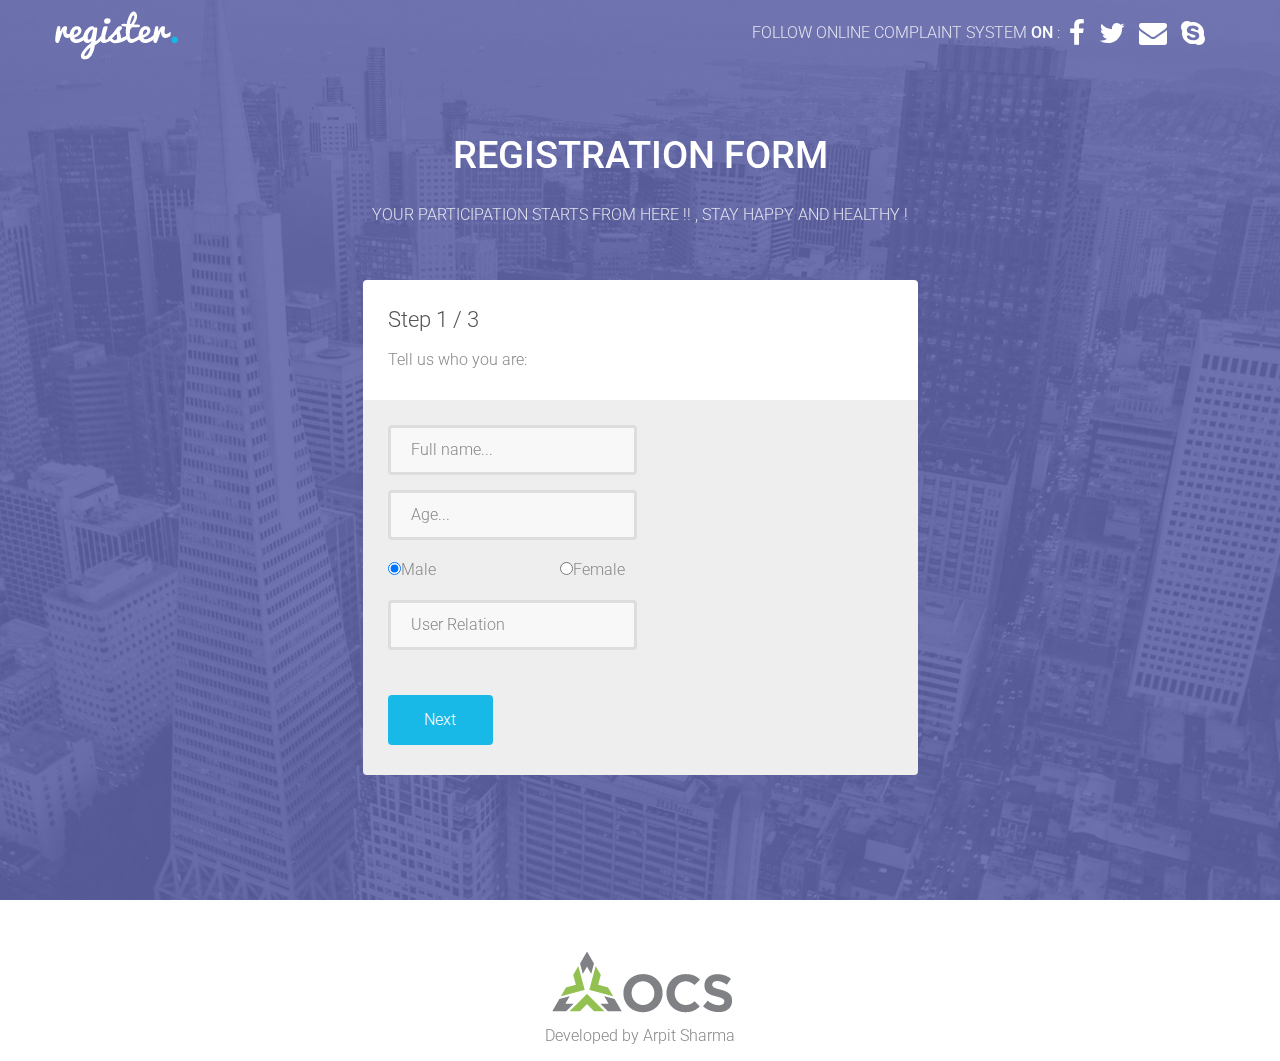
<file: web/newregister.html>
<!DOCTYPE html>
<html lang="en">

    <head>

        <meta charset="utf-8">
        <meta http-equiv="X-UA-Compatible" content="IE=edge">
        <meta name="viewport" content="width=device-width, initial-scale=1">
        <title>OCS</title>

        <!-- CSS -->
        <link rel="stylesheet" href="http://fonts.googleapis.com/css?family=Roboto:400,100,300,500">
        <link rel="stylesheet" href="assets/bootstrap/css/bootstrap.min.css">
        <link rel="stylesheet" href="assets/font-awesome/css/font-awesome.min.css">
		<link rel="stylesheet" href="assets/css/form-elements.css">
        <link rel="stylesheet" href="assets/css/style.css">

        <!-- HTML5 Shim and Respond.js IE8 support of HTML5 elements and media queries -->
        <!-- WARNING: Respond.js doesn't work if you view the page via file:// -->
        <!--[if lt IE 9]>
            <script src="https://oss.maxcdn.com/libs/html5shiv/3.7.0/html5shiv.js"></script>
            <script src="https://oss.maxcdn.com/libs/respond.js/1.4.2/respond.min.js"></script>
        <![endif]-->

        <!-- Favicon and touch icons -->
        <link rel="shortcut icon" href="assets/ico/favicon.png">
        <link rel="apple-touch-icon-precomposed" sizes="144x144" href="assets/ico/apple-touch-icon-144-precomposed.png">
        <link rel="apple-touch-icon-precomposed" sizes="114x114" href="assets/ico/apple-touch-icon-114-precomposed.png">
        <link rel="apple-touch-icon-precomposed" sizes="72x72" href="assets/ico/apple-touch-icon-72-precomposed.png">
        <link rel="apple-touch-icon-precomposed" href="assets/ico/apple-touch-icon-57-precomposed.png">

    </head>

    <body>

		<!-- Top menu -->
		<nav class="navbar navbar-inverse navbar-no-bg" role="navigation">
			<div class="container">
				<div class="navbar-header">
					<button type="button" class="navbar-toggle collapsed" data-toggle="collapse" data-target="#top-navbar-1">
						<span class="sr-only">Toggle navigation</span>
						<span class="icon-bar"></span>
						<span class="icon-bar"></span>
						<span class="icon-bar"></span>
					</button>
					<a class="navbar-brand" href="index.html">GET REGISTERED</a>
				</div>
				<!-- Collect the nav links, forms, and other content for toggling -->
				<div class="collapse navbar-collapse" id="top-navbar-1">
					<ul class="nav navbar-nav navbar-right">
						<li>
							<span class="li-text">
								FOLLOW ONLINE COMPLAINT SYSTEM 
							</span> 
							<a href="#"><strong>ON</strong></a> 
							<span class="li-text">
								: 
							</span> 
							<span class="li-social">
								<a href="#"><i class="fa fa-facebook"></i></a> 
								<a href="#"><i class="fa fa-twitter"></i></a> 
								<a href="#"><i class="fa fa-envelope"></i></a> 
								<a href="#"><i class="fa fa-skype"></i></a>
							</span>
						</li>
					</ul>
				</div>
			</div>
		</nav>

        <!-- Top content -->
        <div class="top-content">
        	
            <div class="inner-bg">
                <div class="container">
                    <div class="row">
                        <div class="col-sm-8 col-sm-offset-2 text">
                            <h1><strong style="alignment-adjust: central">REGISTRATION FORM</strong></h1>
                            <div class="description">
                            	<p>
	                            	YOUR PARTICIPATION STARTS FROM HERE !! 
	                            , STAY HAPPY AND HEALTHY !
                            	</p>
                            </div>
                        </div>
                    </div>
                    <div class="row">
                        <div class="col-sm-6 col-sm-offset-3 form-box">
                        	
                        	<form action="UserRegistrations" method="post" class="registration-form">
               
                        		<fieldset>
		                        	<div class="form-top">
		                        		<div class="form-top-left">
		                        			<h3>Step 1 / 3</h3>
		                            		<p>Tell us who you are:</p>
		                        		</div>
		                            </div>
		                            <div class="form-bottom">
				                    	<div class="form-group">
				                    	
				                   <input type="text" name="user_name" placeholder="Full name...">
				                        </div>
				                        <div class="form-group">
				                        
				                        	<input type="text" name="age" placeholder="Age...">
				                        </div>
                                               
				                        <div class="form-group">
				                                <input type="radio" class="gender" name="gender" checked="checked">Male&nbsp;&nbsp;&nbsp;&nbsp;&nbsp;&nbsp;&nbsp;&nbsp;&nbsp;&nbsp;&nbsp;&nbsp;&nbsp;&nbsp;&nbsp;&nbsp;&nbsp;&nbsp;&nbsp;&nbsp;&nbsp;&nbsp;&nbsp;&nbsp;&nbsp;&nbsp;&nbsp;&nbsp;&nbsp;&nbsp;
                                                                <input type="radio" class="gender" name="gender">Female
                                                           
				                        </div>
                                                <div class="form-group">
				                                 <input type = "text" name = "user_relation" required placeholder = "User Relation"><br><br>
                                                           
				                        </div>
				                        <button type="button" class="btn btn-next">Next</button>
				                    </div>
			                    </fieldset>
			                    
			                    <fieldset>
		                        	<div class="form-top">
		                        		<div class="form-top-left">
		                        			<h3>Step 2 / 3</h3>
		                            		<p>Set up your account:</p>
		                        		</div>
		                        	            </div>
		                            <div class="form-bottom">
				                        <div class="form-group">
				                        	<input type="text" name="email" placeholder="Email...">
				                   
                                                        </div>
				                        <div class="form-group">
				                        	<input type="password" name="password" placeholder="Password...">
				                                                                 
                                                        </div>
				                        <div class="form-group">
				                        	<input type="password" name="repeat-password" placeholder="Repeat password...">
				                        </div>
				                        <button type="button" class="btn btn-previous">Previous</button>
				                        <button type="button" class="btn btn-next">Next</button>
				                    </div>
			                    </fieldset>
			                    
			                    <fieldset>
		                        	<div class="form-top">
		                        		<div class="form-top-left">
		                        			<h3>Step 3 / 3</h3>
		                            		<p>Contact Details:</p>
		                        		</div>
		                        		<div class="form-top-right">
		                        		</div>
		                            </div>
		                            <div class="form-bottom">
				                    	<div class="form-group">
				                        	<input type="text" name="houser_number" placeholder="House no...">
				                        </div>
				                        <div class="form-group">
				                        	<input type="text" name="street" placeholder="street...">
				                        </div>
				                        <div class="form-group">
				                        	<input type="text" name="city" placeholder="city...">
				                        </div>
                                                  <div class="form-group">
				                        	<input type="text" name="State" placeholder="State...">
				                        </div>
                                                  <div class="form-group">
				                        	<input type="text" name="country" placeholder="country...">
				                        </div>
                                                <div class="form-group">
				                        	<input type="text" name="user_number" placeholder="Contact no...">
				                        </div>
				                        <button type="button" class="btn btn-previous">Previous</button>
				                        <button type="submit" class="btn">Sign me up!</button>
				                    </div>
			                    </fieldset>
		                    
		                    </form>
		                    
                        </div>
                    </div>
                </div>
            </div>
            
        </div>
                <footer id="footer" class="text-center">
            <div class="container">
                <div class="row">
                    <div class="col-lg-12">

                        <div class="footer-logo wow fadeInDown">
                            <img src="img/logo.png" alt="logo">
                        </div>

           
                        <div class="copyright">
                           
                            <p>Developed by Arpit Sharma</p>
                        </div>

                    </div>
                </div>
            </div>
        </footer>



        <!-- Javascript -->
        <script src="assets/js/jquery-1.11.1.min.js"></script>
        <script src="assets/bootstrap/js/bootstrap.min.js"></script>
        <script src="assets/js/jquery.backstretch.min.js"></script>
        <script src="assets/js/retina-1.1.0.min.js"></script>
        <script src="assets/js/scripts.js"></script>
        
        <!--[if lt IE 10]>
            <script src="assets/js/placeholder.js"></script>
        <![endif]-->

    </body>

</html>
</file>
<file: web/assets/css/form-elements.css>
input[type="text"], 
input[type="password"], 
textarea, 
textarea.form-control {
	height: 50px;
    margin: 0;
    padding: 0 20px;
    vertical-align: middle;
    background: #f8f8f8;
    border: 3px solid #ddd;
    font-family: 'Roboto', sans-serif;
    font-size: 16px;
    font-weight: 300;
    line-height: 50px;
    color: #888;
    -moz-border-radius: 4px; -webkit-border-radius: 4px; border-radius: 4px;
    -moz-box-shadow: none; -webkit-box-shadow: none; box-shadow: none;
    -o-transition: all .3s; -moz-transition: all .3s; -webkit-transition: all .3s; -ms-transition: all .3s; transition: all .3s;
}

textarea, 
textarea.form-control {
	padding-top: 10px;
	padding-bottom: 10px;
	line-height: 30px;
}

input[type="text"]:focus, 
input[type="password"]:focus, 
textarea:focus, 
textarea.form-control:focus {
	outline: 0;
	background: #fff;
    border: 3px solid #ccc;
    -moz-box-shadow: none; -webkit-box-shadow: none; box-shadow: none;
}

input[type="text"]:-moz-placeholder, input[type="password"]:-moz-placeholder, 
textarea:-moz-placeholder, textarea.form-control:-moz-placeholder { color: #888; }

input[type="text"]:-ms-input-placeholder, input[type="password"]:-ms-input-placeholder, 
textarea:-ms-input-placeholder, textarea.form-control:-ms-input-placeholder { color: #888; }

input[type="text"]::-webkit-input-placeholder, input[type="password"]::-webkit-input-placeholder, 
textarea::-webkit-input-placeholder, textarea.form-control::-webkit-input-placeholder { color: #888; }



button.btn {
	height: 50px;
    margin: 0;
    padding: 0 20px;
    vertical-align: middle;
    background: #19b9e7;
    border: 0;
    font-family: 'Roboto', sans-serif;
    font-size: 16px;
    font-weight: 300;
    line-height: 50px;
    color: #fff;
    -moz-border-radius: 4px; -webkit-border-radius: 4px; border-radius: 4px;
    text-shadow: none;
    -moz-box-shadow: none; -webkit-box-shadow: none; box-shadow: none;
    -o-transition: all .3s; -moz-transition: all .3s; -webkit-transition: all .3s; -ms-transition: all .3s; transition: all .3s;
}

button.btn:hover { opacity: 0.6; color: #fff; }

button.btn:active { outline: 0; opacity: 0.6; color: #fff; -moz-box-shadow: none; -webkit-box-shadow: none; box-shadow: none; }

button.btn:focus { outline: 0; opacity: 0.6; background: #19b9e7; color: #fff; }

button.btn:active:focus, button.btn.active:focus { outline: 0; opacity: 0.6; background: #19b9e7; color: #fff; }
</file>
<file: web/assets/css/style.css>
body {
    font-family: 'Roboto', sans-serif;
    font-size: 16px;
    font-weight: 300;
    color: #888;
    line-height: 30px;
    text-align: center;
}

strong { font-weight: 500; }

a, a:hover, a:focus {
	color: #19b9e7;
	text-decoration: none;
    -o-transition: all .3s; -moz-transition: all .3s; -webkit-transition: all .3s; -ms-transition: all .3s; transition: all .3s;
}

h1, h2 {
	margin-top: 10px;
	font-size: 38px;
    font-weight: 100;
    color: #555;
    line-height: 50px;
}

h3 {
	font-size: 22px;
    font-weight: 300;
    color: #555;
    line-height: 30px;
}

img { max-width: 100%; }

::-moz-selection { background: #19b9e7; color: #fff; text-shadow: none; }
::selection { background: #19b9e7; color: #fff; text-shadow: none; }


.btn-link-1 {
	display: inline-block;
	height: 50px;
	margin: 0 5px;
	padding: 16px 20px 0 20px;
	background: #19b9e7;
	font-size: 16px;
    font-weight: 300;
    line-height: 16px;
    color: #fff;
    -moz-border-radius: 4px; -webkit-border-radius: 4px; border-radius: 4px;
}
.btn-link-1:hover, .btn-link-1:focus, .btn-link-1:active { outline: 0; opacity: 0.6; color: #fff; }

.btn-link-2 {
	display: inline-block;
	height: 50px;
	margin: 0 5px;
	padding: 15px 20px 0 20px;
	background: rgba(0, 0, 0, 0.3);
	border: 1px solid #fff;
	font-size: 16px;
    font-weight: 300;
    line-height: 16px;
    color: #fff;
    -moz-border-radius: 4px; -webkit-border-radius: 4px; border-radius: 4px;
}
.btn-link-2:hover, .btn-link-2:focus, 
.btn-link-2:active, .btn-link-2:active:focus { outline: 0; opacity: 0.6; background: rgba(0, 0, 0, 0.3); color: #fff; }


/***** Top menu *****/

.navbar {
	padding-top: 10px;
	background: #333;
	background: rgba(51, 51, 51, 0.3);
	border: 0;
	-o-transition: all .3s; -moz-transition: all .3s; -webkit-transition: all .3s; -ms-transition: all .3s; transition: all .3s;
}
.navbar.navbar-no-bg { background: none; }

ul.navbar-nav {
	font-size: 16px;
	color: #fff;
}

.navbar-inverse ul.navbar-nav li { padding-top: 8px; padding-bottom: 8px; }

.navbar-inverse ul.navbar-nav li .li-text { opacity: 0.8; }

.navbar-inverse ul.navbar-nav li a { display: inline; padding: 0; color: #fff; }
.navbar-inverse ul.navbar-nav li a:hover { color: #fff; opacity: 1; border-bottom: 1px dotted #fff; }
.navbar-inverse ul.navbar-nav li a:focus { color: #fff; outline: 0; opacity: 1; border-bottom: 1px dotted #fff; }

.navbar-inverse ul.navbar-nav li .li-social a {
	margin: 0 5px;
	font-size: 28px;
	vertical-align: middle;
}
.navbar-inverse ul.navbar-nav li .li-social a:hover, 
.navbar-inverse ul.navbar-nav li .li-social a:focus { border: 0; color: #19b9e7; }

.navbar-brand {
	width: 123px;
	background: url(../img/logo.png) left center no-repeat;
	text-indent: -99999px;
}


/***** Top content *****/

.inner-bg {
    padding: 40px 0 170px 0;
}

.top-content .text {
	color: #fff;
}

.top-content .text h1 { color: #fff; }

.top-content .description {
	margin: 20px 0 10px 0;
}

.top-content .description p { opacity: 0.8; }

.top-content .description a {
	color: #fff;
}
.top-content .description a:hover, 
.top-content .description a:focus { border-bottom: 1px dotted #fff; }

.top-content .top-big-link {
	margin-top: 35px;
}

.form-box {
	padding-top: 40px;
}

.form-top {
	overflow: hidden;
	padding: 0 25px 15px 25px;
	background: #fff;
	-moz-border-radius: 4px 4px 0 0; -webkit-border-radius: 4px 4px 0 0; border-radius: 4px 4px 0 0;
	text-align: left;
}

.form-top-left {
	float: left;
	width: 75%;
	padding-top: 25px;
}

.form-top-left h3 { margin-top: 0; }

.form-top-right {
	float: left;
	width: 25%;
	padding-top: 5px;
	font-size: 66px;
	color: #ddd;
	line-height: 100px;
	text-align: right;
}

.form-bottom {
	padding: 25px 25px 30px 25px;
	background: #eee;
	-moz-border-radius: 0 0 4px 4px; -webkit-border-radius: 0 0 4px 4px; border-radius: 0 0 4px 4px;
	text-align: left;
}

form .form-bottom textarea {
	height: 100px;
}

form .form-bottom button.btn {
	min-width: 105px;
}

form .form-bottom .input-error {
	border-color: #19b9e7;
}

form.registration-form fieldset {
	display: none;
}


/***** Media queries *****/

@media (min-width: 992px) and (max-width: 1199px) {}

@media (min-width: 768px) and (max-width: 991px) {}

@media (max-width: 767px) {
	
	.navbar { padding-top: 0; }
	.navbar.navbar-no-bg { background: #333; background: rgba(51, 51, 51, 0.9); }
	.navbar-brand { height: 60px; margin-left: 15px; }
	.navbar-collapse { border: 0; }
	.navbar-toggle { margin-top: 12px; }
	
	.inner-bg { padding: 40px 0 110px 0; }
	.top-content .top-big-link { margin-top: 25px; }
	.top-content .top-big-link a.btn { margin-top: 10px; }
	
	.form-bottom { padding-bottom: 25px; }
	form .form-bottom button.btn { margin-bottom: 5px; }

}

@media (max-width: 415px) {
	
	h1, h2 { font-size: 32px; }

}


/* Retina-ize images/icons */

@media
only screen and (-webkit-min-device-pixel-ratio: 2),
only screen and (   min--moz-device-pixel-ratio: 2),
only screen and (     -o-min-device-pixel-ratio: 2/1),
only screen and (        min-device-pixel-ratio: 2),
only screen and (                min-resolution: 192dpi),
only screen and (                min-resolution: 2dppx) {
	
	/* logo */
    .navbar-brand {
    	background-image: url(../img/logo@2x.png) !important; background-repeat: no-repeat !important; background-size: 123px 49px !important;
    }
	
}
</file>
